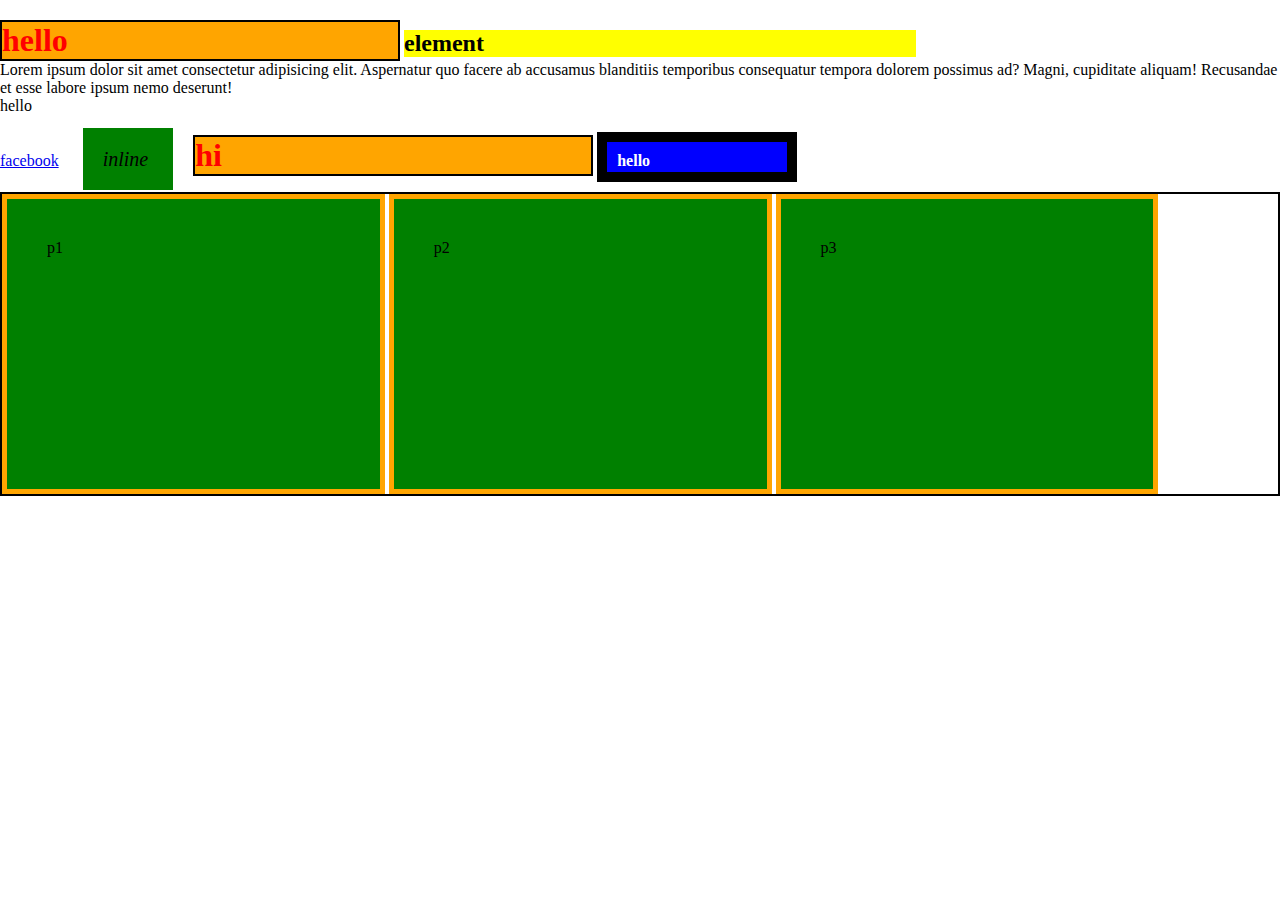
<file: seance-2/index.html>
<!DOCTYPE html>
<html lang="en">
<head>
    <meta charset="UTF-8">
    <meta name="viewport" content="width=device-width, initial-scale=1.0">
    <title>Document</title>
    <link rel="stylesheet" href="style.css">

</head>
<body>
   <h1 class="bigTitle">hello</h1>
   <h2>element </h2>
   <p>Lorem ipsum dolor sit amet consectetur adipisicing elit. Aspernatur quo facere ab accusamus blanditiis temporibus consequatur tempora dolorem possimus ad? Magni, cupiditate aliquam! Recusandae et esse labore ipsum nemo deserunt!</p>
   <div>hello</div>

   <a href="facebook">facebook</a>

   <i>inline </i>
   <h1 class="bigTitle">hi</h1>
   <b>hello</b>


   <div class="container">
        <div class="produit">
            p1
        </div>
        <div class="produit">
            p2
        </div>
        <div class="produit">
            p3
        </div>
   </div>
</body>
</html>
</file>
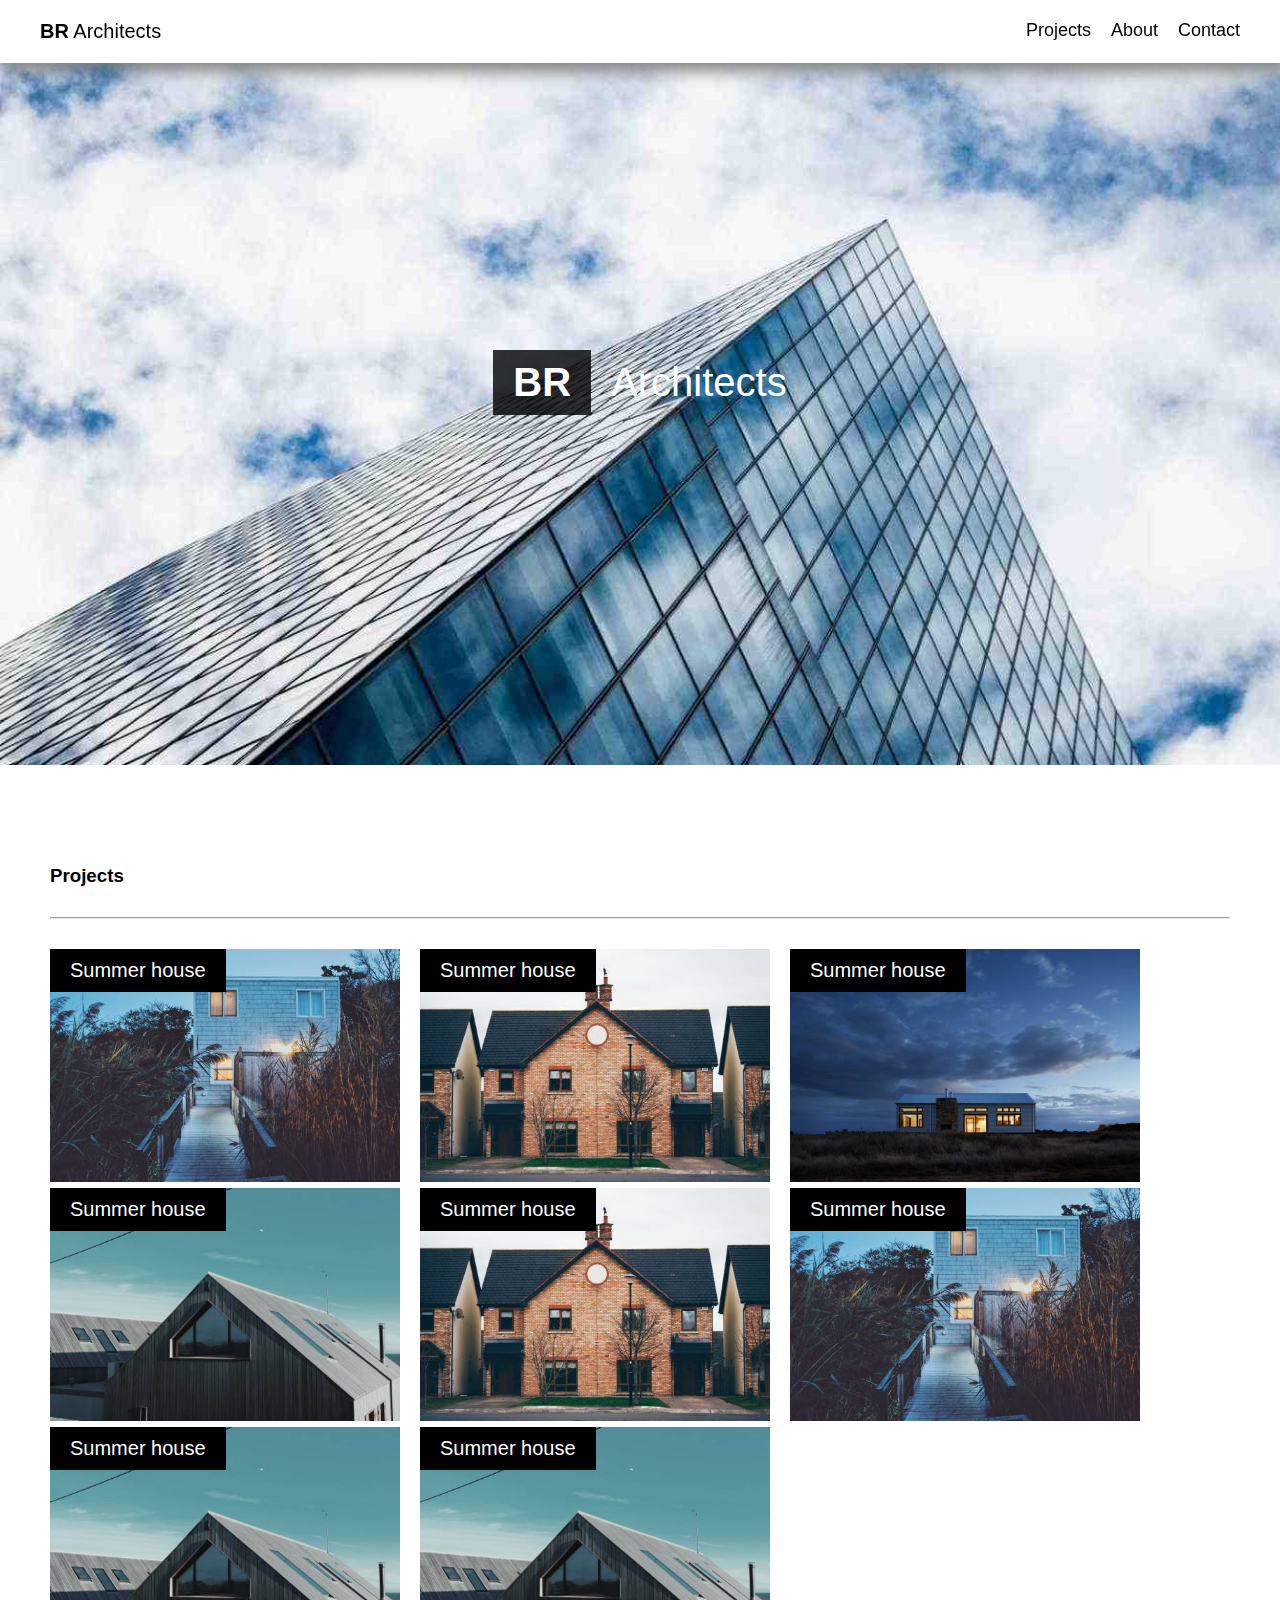
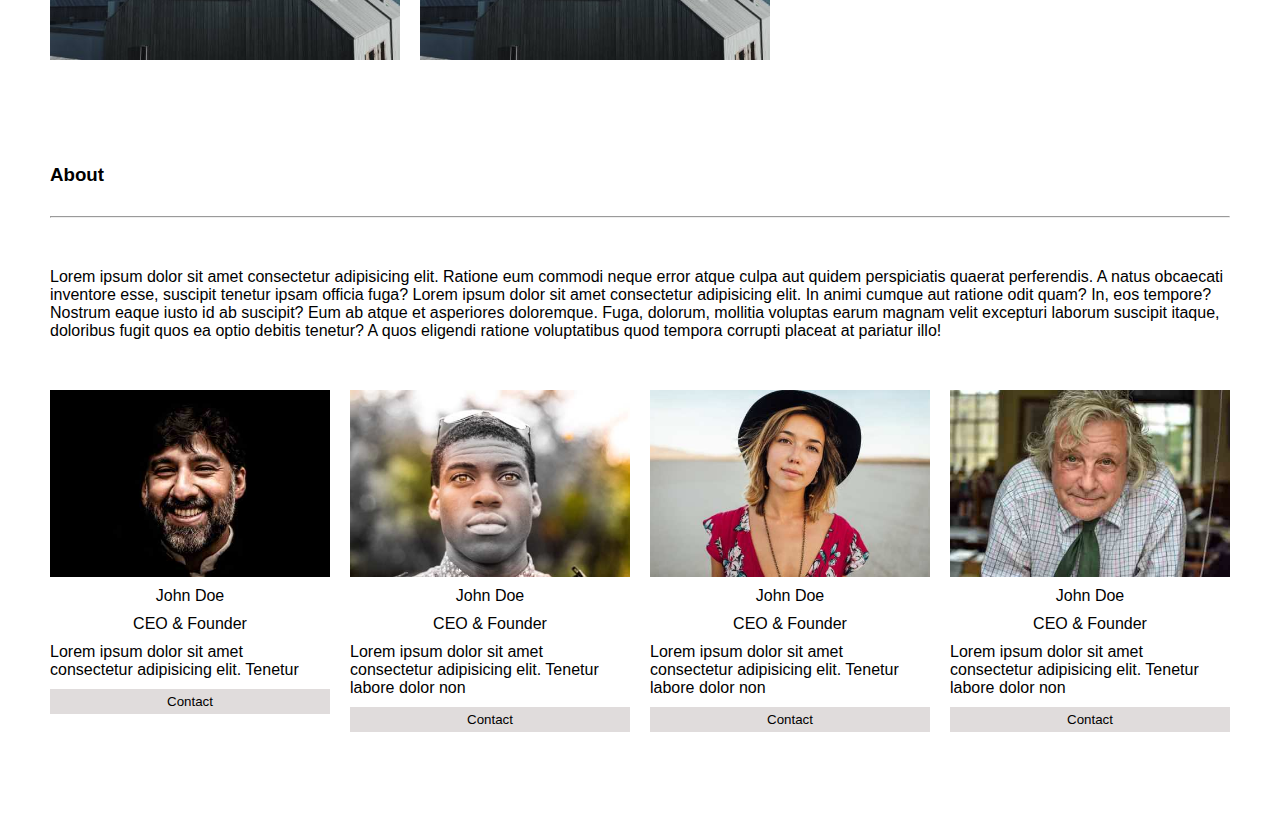
<file: seance-3/index.html>
<!DOCTYPE html>
<html lang="en">
  <head>
    <meta charset="UTF-8" />
    <meta name="viewport" content="width=device-width, initial-scale=1.0" />
    <title>Document</title>
    <link rel="stylesheet" href="style.css" />
  </head>
  <body>
    <div class="navbar">
      <span class="logo"><b>BR</b> Architects</span>
      <ul>
        <li><a href="#projects">Projects</a></li>
        <li><a href="#about"> About</a></li>
        <li><a href="#contact"> Contact</a></li>
      </ul>
    </div>
    <div class="br-architect">
      <div class="text">
        <div class="br">BR</div>
        Architects
      </div>
    </div>

    <div class="project-section" id="projects">
      <h3>Projects</h3>
      <hr />
      <div class="projects">
        <div class="project">
          <span class="text">Summer house</span>
          <img src="images/house1.jpg" alt="" />
        </div>
        <div class="project">
          <span class="text">Summer house</span>
          <img src="images/house2.jpg" alt="" />
        </div>
        <div class="project">
          <span class="text">Summer house</span>
          <img src="images/house3.jpg" alt="" />
        </div>
        <div class="project">
          <span class="text">Summer house</span>
          <img src="images/house4.jpg" alt="" />
        </div>
        <div class="project">
          <span class="text">Summer house</span>
          <img src="images/house5.jpg" alt="" />
        </div>
        <div class="project">
          <span class="text">Summer house</span>
          <img src="images/house6.jpg" alt="" />
        </div>
        <div class="project">
          <span class="text">Summer house</span>
          <img src="images/house7.jpg" alt="" />
        </div>
        <div class="project">
          <span class="text">Summer house</span>
          <img src="images/house8.jpg" alt="" />
        </div>
      </div>
    </div>

    <div class="about-section" id="about">
      <h3>About</h3>
      <hr />
      <p>
        Lorem ipsum dolor sit amet consectetur adipisicing elit. Ratione eum
        commodi neque error atque culpa aut quidem perspiciatis quaerat
        perferendis. A natus obcaecati inventore esse, suscipit tenetur ipsam
        officia fuga? Lorem ipsum dolor sit amet consectetur adipisicing elit.
        In animi cumque aut ratione odit quam? In, eos tempore? Nostrum eaque
        iusto id ab suscipit? Eum ab atque et asperiores doloremque. Fuga,
        dolorum, mollitia voluptas earum magnam velit excepturi laborum suscipit
        itaque, doloribus fugit quos ea optio debitis tenetur? A quos eligendi
        ratione voluptatibus quod tempora corrupti placeat at pariatur illo!
      </p>
      <div class="contacts">
        <div class="contact">
          <img src="images/john_doe.jpg" alt="" />
          <span class="fullname">John Doe</span>
          <span class="job">CEO & Founder</span>
          <p>
            Lorem ipsum dolor sit amet consectetur adipisicing elit. Tenetur
          </p>
          <button>Contact</button>
        </div>
        <div class="contact">
          <img src="images/dan_star.jpg" alt="" />
          <span class="fullname">John Doe</span>
          <span class="job">CEO & Founder</span>
          <p>
            Lorem ipsum dolor sit amet consectetur adipisicing elit. Tenetur
            labore dolor non
          </p>
          <button>Contact</button>
        </div>
        <div class="contact">
          <img src="images/jane_ross.jpg" alt="" />
          <span class="fullname">John Doe</span>
          <span class="job">CEO & Founder</span>
          <p>
            Lorem ipsum dolor sit amet consectetur adipisicing elit. Tenetur
            labore dolor non
          </p>
          <button>Contact</button>
        </div>
        <div class="contact">
          <img src="images/mike_ross.jpg" alt="" />
          <span class="fullname">John Doe</span>
          <span class="job">CEO & Founder</span>
          <p>
            Lorem ipsum dolor sit amet consectetur adipisicing elit. Tenetur
            labore dolor non
          </p>
          <button>Contact</button>
        </div>
      </div>
    </div>
  </body>
</html>
</file>
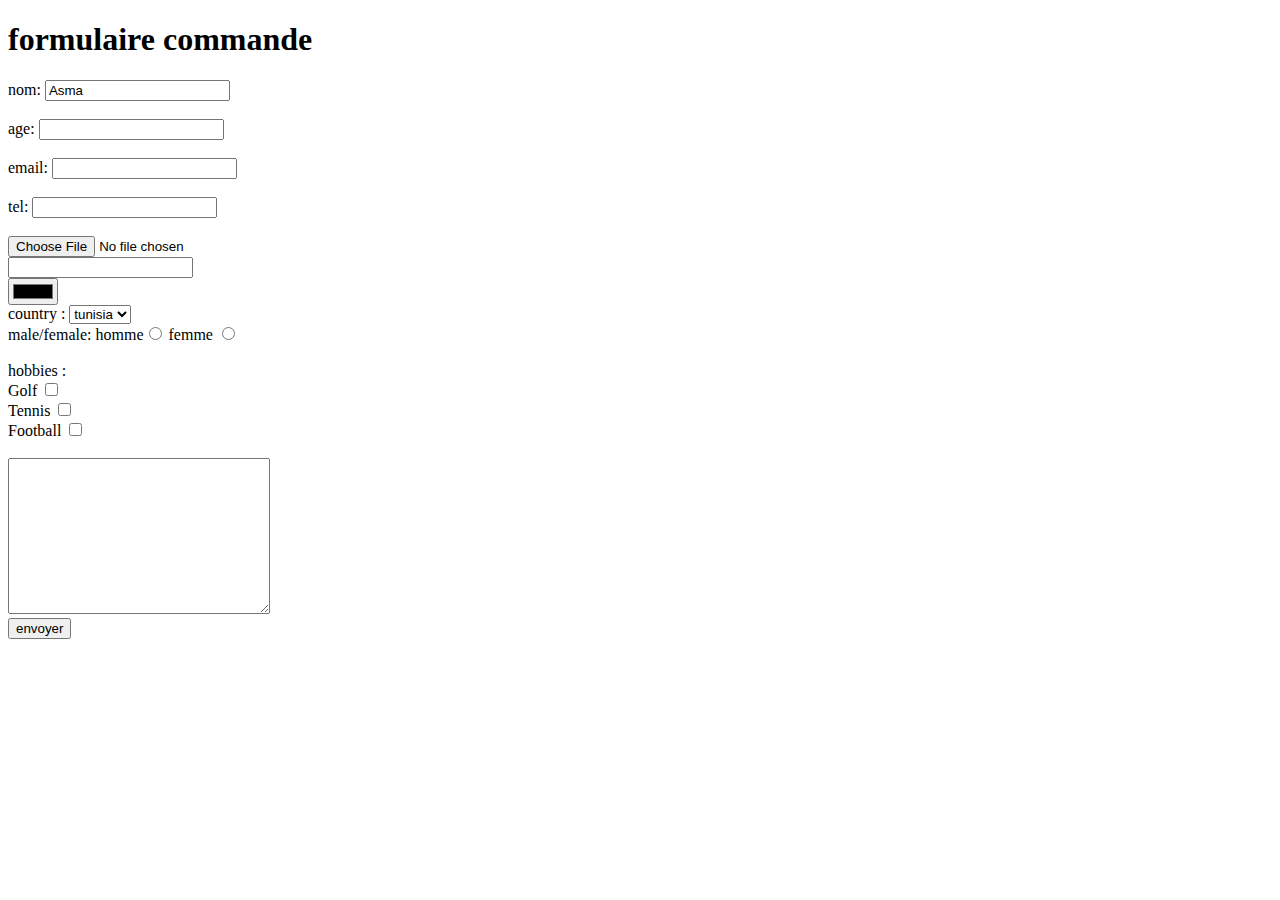
<file: formulaire.html>
<!DOCTYPE html>
<html>
  <head>
    <title>formulaire</title>
  </head>
  <body>
    <h1>formulaire commande</h1>

    <form action="#">
    nom: <input name="name" type="text" value="Asma" placeholder="type your name">
    <br><br>
    age: <input name="age" type="number">
    <br><br>
    email: <input type="email">
    <br><br>
    tel: <input type="tel">
    <br><br>
    <input type="file">
    <br>
    <input type="password">
    <br>
    <input type="color">
    <br>
  <div>
    country :
    <select>
      <option value="tunisia">tunisia</option>
      <option value="france">france</option>
      <option value="finland">finland</option>
    </select>
  </div>
    
    male/female:
    homme<input type="radio" name="gender">
    femme <input type="radio" name="gender">
    <br>
    <br>
    hobbies :
    <br> 
    Golf <input type="checkbox" name="hobbies">
    <br>
    Tennis <input type="checkbox" name="hobbies">
    <br>
    Football  <input type="checkbox" name="hobbies">
    <br>

    <br>

    <textarea name="" id="" cols="30" rows="10"></textarea>
    <br>
    <input type="submit" value="envoyer">
  </form>
  </body>
</html>
</file>
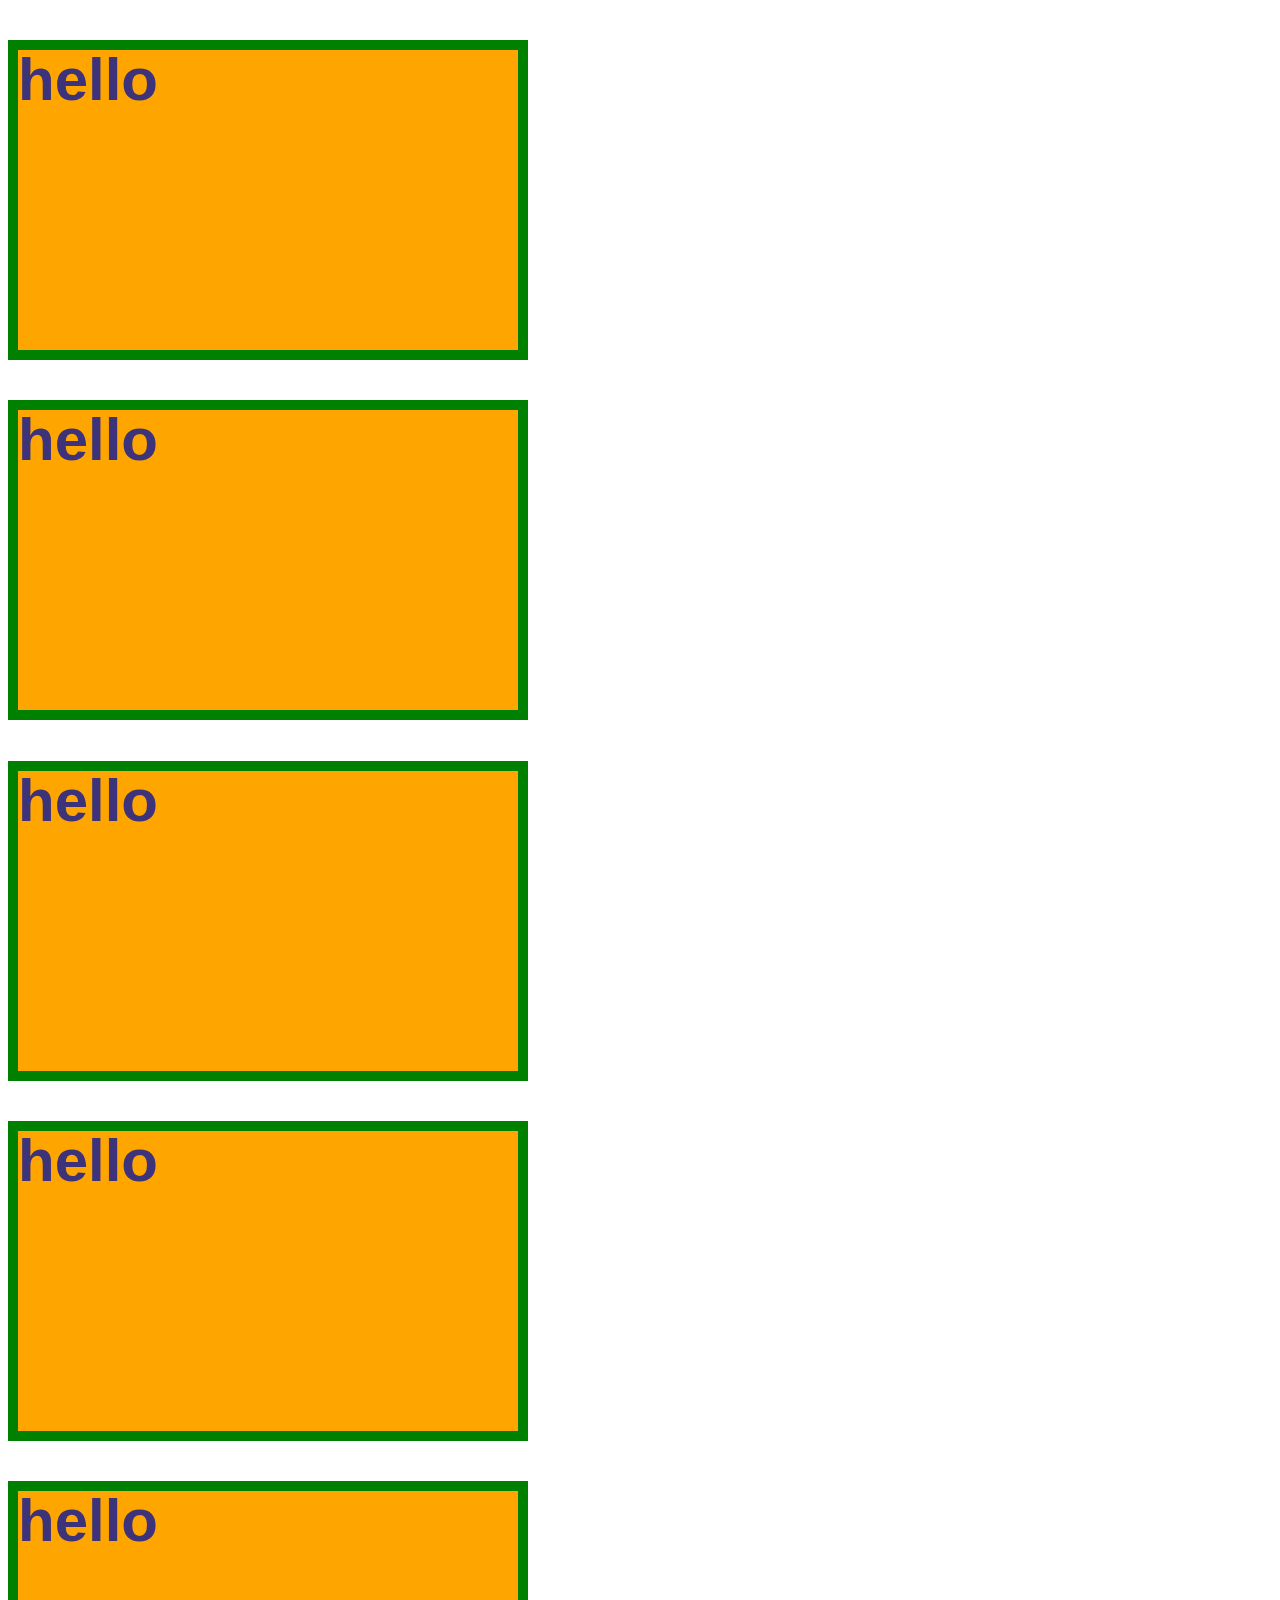
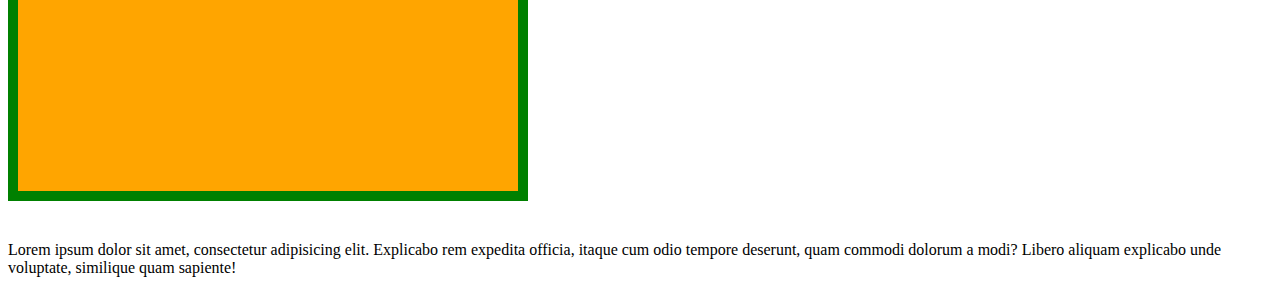
<file: htmlwithcss.html>
<!DOCTYPE html>
<html lang="en">
<head>
  <meta charset="UTF-8">
  <meta name="viewport" content="width=device-width, initial-scale=1.0">
  <title>Document</title>
  <style>
    h1 {
      color: rgb(60, 51, 122);
      background:orange;
      border:10px solid green;
      font-size:60px;
      line-height: 60px;
      font-weight:bolder;
      font-family:sans-serif;
      width:500px;
      height:300px;
    }
    div{

    }
  </style>
</head>
<body>

    <h1 >hello</h1>
    <h1 >hello</h1>
    <h1 >hello</h1>
    <h1 >hello</h1>
    <h1 >hello</h1>

    <div>
      Lorem ipsum dolor sit amet, consectetur adipisicing elit. Explicabo rem expedita officia, itaque cum odio tempore deserunt, quam commodi dolorum a modi? Libero aliquam explicabo unde voluptate, similique quam sapiente!
    </div>
   
</body>
</html>
</file>
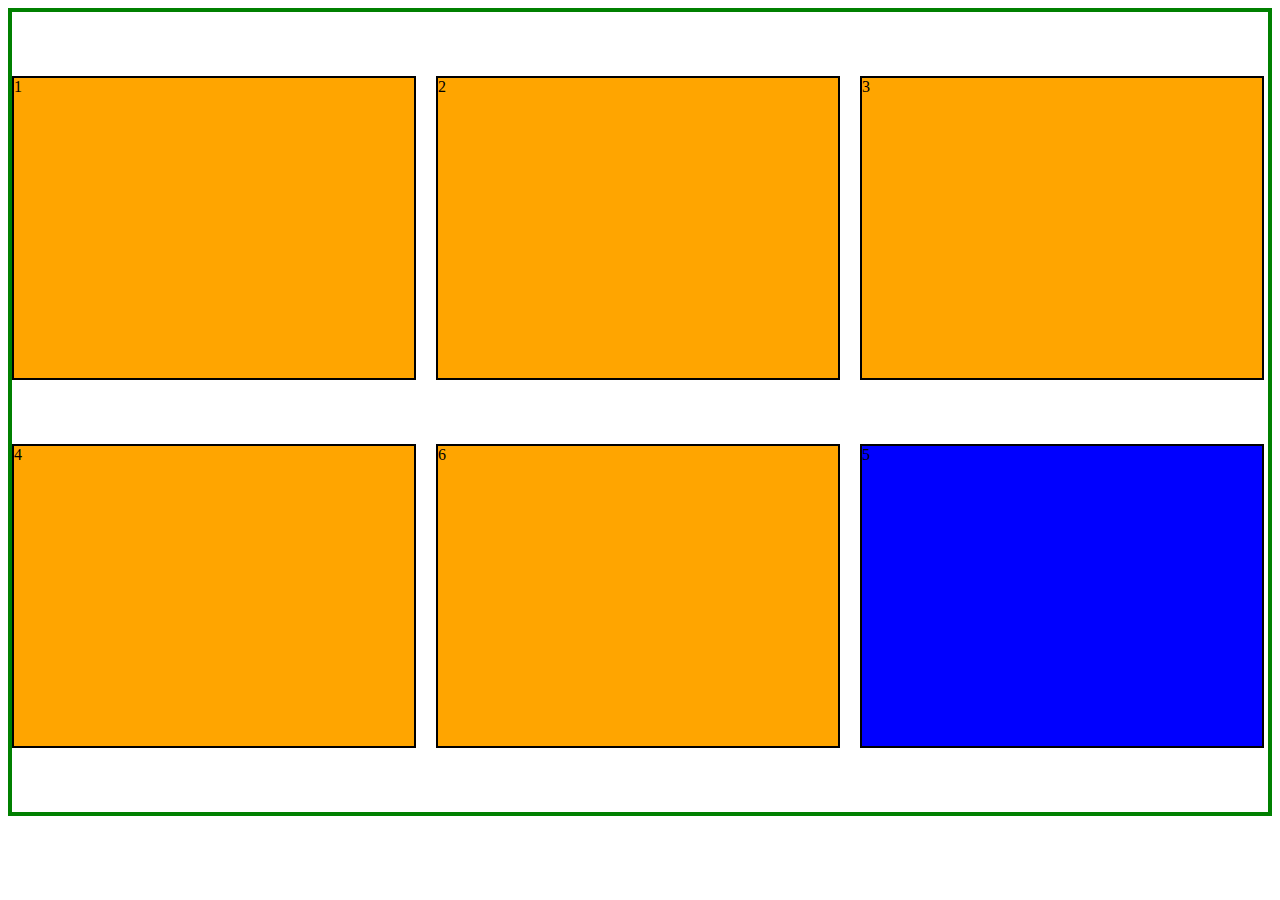
<file: seance-2/flexbox.html>
<!DOCTYPE html>
<html lang="en">
  <head>
    <meta charset="UTF-8" />
    <meta name="viewport" content="width=device-width, initial-scale=1.0" />
    <title>Document</title>
    <style>
      .parent {
        border: 4px solid green;
        display: flex;
        column-gap: 20px;
        height: 800px;
        flex-wrap: wrap;
        align-items: baseline;
        align-content: space-evenly;
      }
      .fils {
        width: 400px;
        height: 300px;
        background: orange;
        border: 2px solid black;
      }
      .unique {
        background: blue;
        order: 1;
      }
    </style>
  </head>
  <body>
    <div class="parent">
      <div class="fils">1</div>
      <div class="fils">2</div>
      <div class="fils">3</div>
      <div class="fils">4</div>
      <div class="fils unique">5</div>
      <div class="fils">6</div>
    </div>
  </body>
</html>
</file>
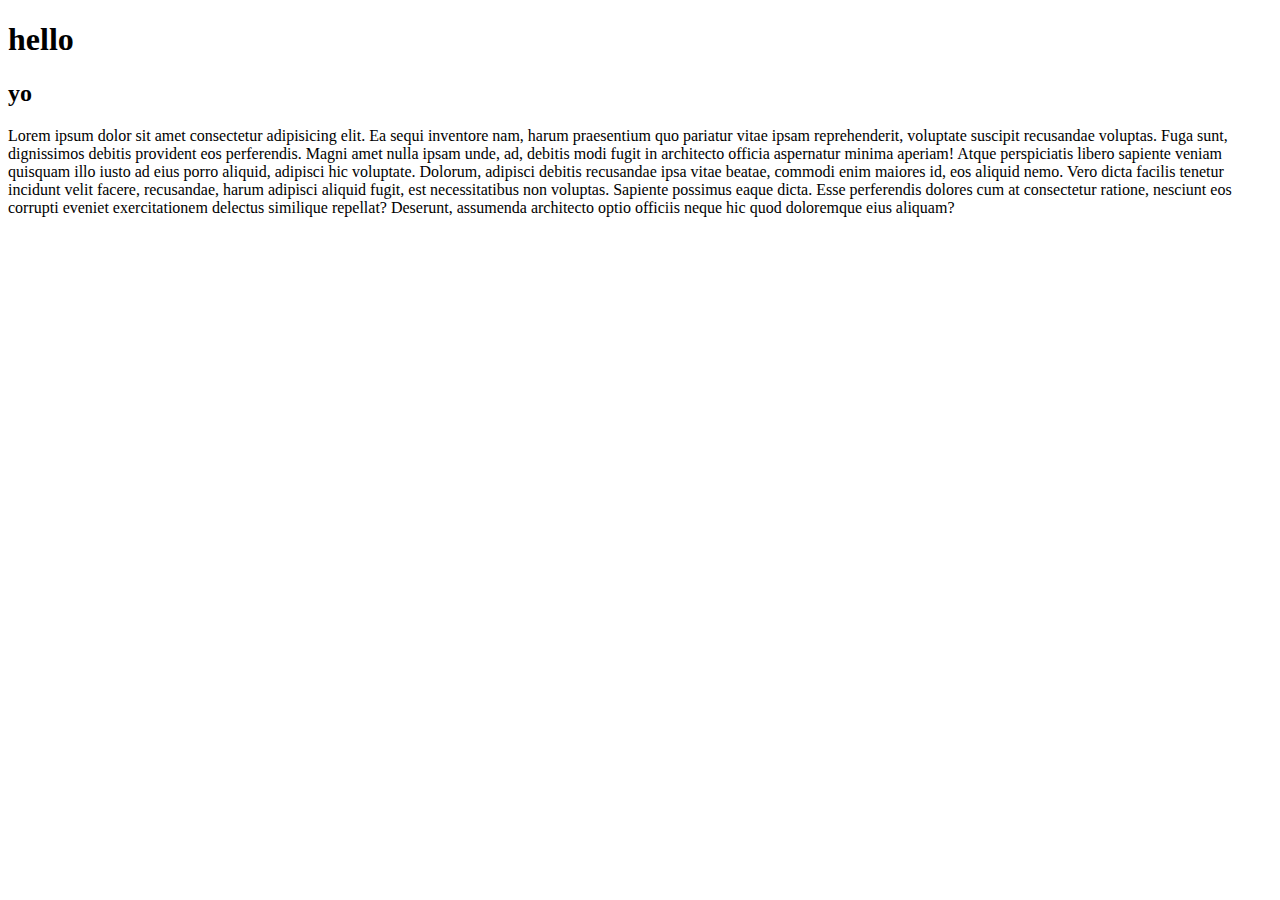
<file: seance-3/animation.html>
<!DOCTYPE html>
<html lang="en">
  <head>
    <meta charset="UTF-8" />
    <meta name="viewport" content="width=device-width, initial-scale=1.0" />
    <title>Document</title>
    <style>
      @keyframes blink {
        0% {
          opacity: 0;
        }
        50% {
          opacity: 1;
        }
        100% {
          opacity: 0;
        }
      }
      @keyframes bluetored {
        0% {
          width: 0%;
          background: blue;
          color: white;
        }
        50% {
          height: 600px;
        }
        100% {
          width: 100%;
          background: red;
          color: blue;
        }
      }

      h2:hover {
        animation-name: blink;
        animation-duration: 2s;
      }
      p:hover {
        animation-name: blink;
        animation-duration: 4s;
      }
    </style>
  </head>
  <body>
    <h1>hello</h1>
    <h2>yo</h2>
    <p>
      Lorem ipsum dolor sit amet consectetur adipisicing elit. Ea sequi
      inventore nam, harum praesentium quo pariatur vitae ipsam reprehenderit,
      voluptate suscipit recusandae voluptas. Fuga sunt, dignissimos debitis
      provident eos perferendis. Magni amet nulla ipsam unde, ad, debitis modi
      fugit in architecto officia aspernatur minima aperiam! Atque perspiciatis
      libero sapiente veniam quisquam illo iusto ad eius porro aliquid, adipisci
      hic voluptate. Dolorum, adipisci debitis recusandae ipsa vitae beatae,
      commodi enim maiores id, eos aliquid nemo. Vero dicta facilis tenetur
      incidunt velit facere, recusandae, harum adipisci aliquid fugit, est
      necessitatibus non voluptas. Sapiente possimus eaque dicta. Esse
      perferendis dolores cum at consectetur ratione, nesciunt eos corrupti
      eveniet exercitationem delectus similique repellat? Deserunt, assumenda
      architecto optio officiis neque hic quod doloremque eius aliquam?
    </p>
  </body>
</html>
</file>
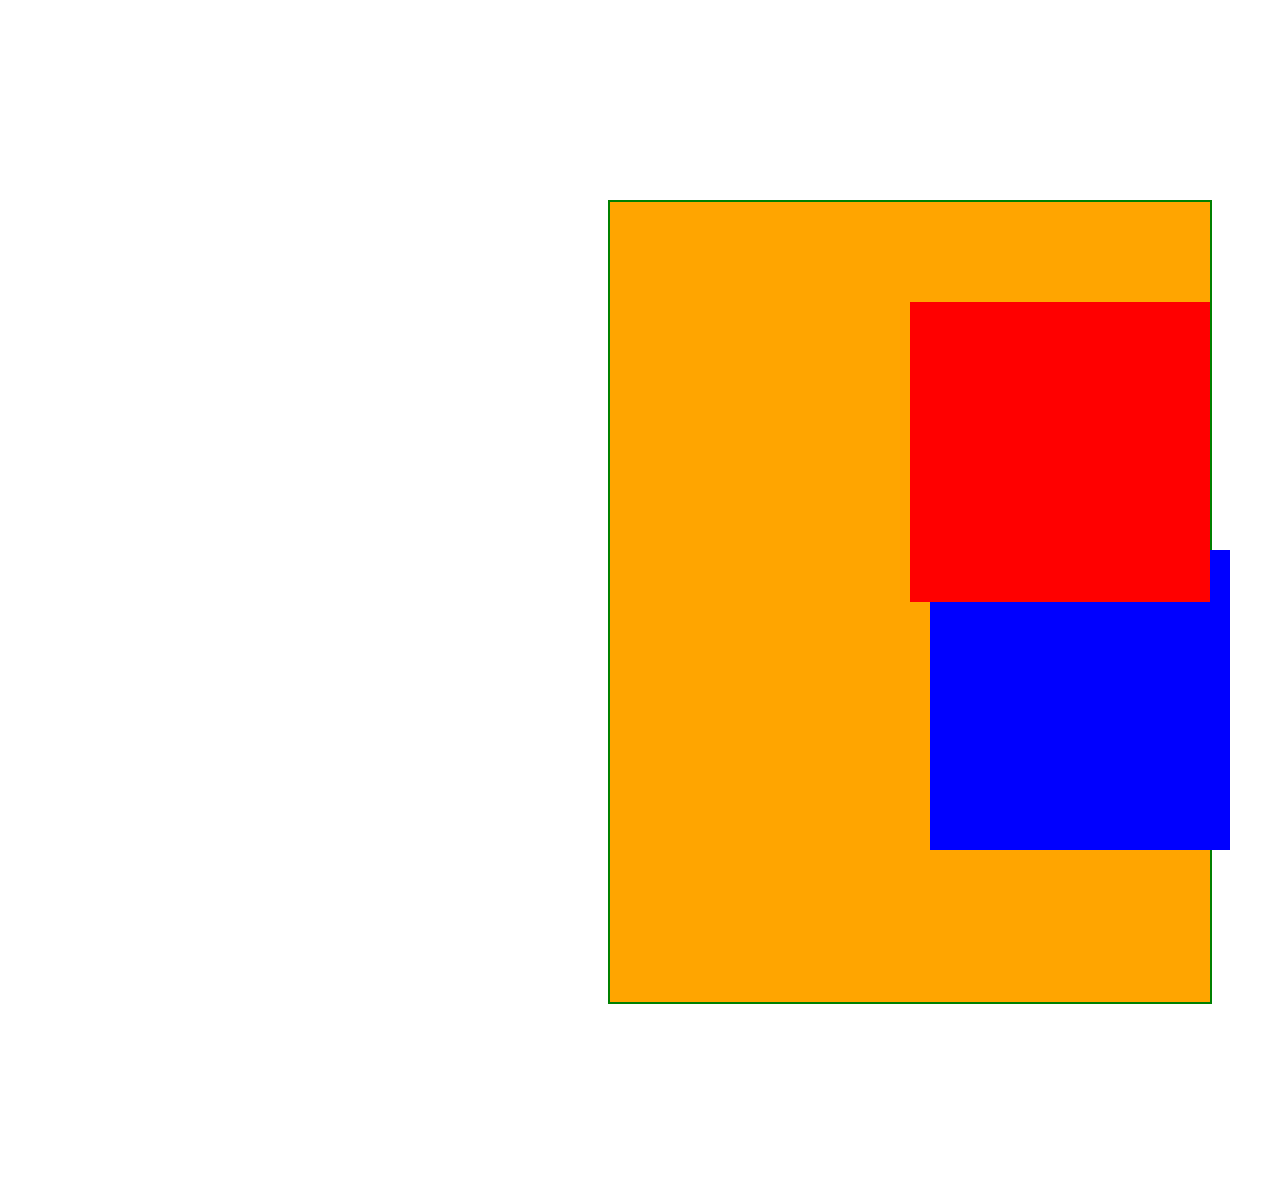
<file: seance-3/position.html>
<!DOCTYPE html>
<html lang="en">
  <head>
    <meta charset="UTF-8" />
    <meta name="viewport" content="width=device-width, initial-scale=1.0" />
    <title>Document</title>
    <style>
      .parent {
        margin: 200px 600px;
        width: 600px;
        height: 800px;
        background: orange;
        border: 2px solid green;
        position: relative;
      }

      .box {
        width: 300px;
        height: 300px;
        background: blue;
        position: fixed;
        bottom: 50px;
        right: 50px;
        z-index: 1;
      }
      .box-1 {
        width: 300px;
        height: 300px;
        background: red;
        position: absolute;
        right: 0;
        top: 100px;
        z-index: 5;
      }
    </style>
  </head>
  <body>
    <div class="parent">
      <div class="box"></div>
      <div class="box-1"></div>
    </div>
  </body>
</html>
</file>
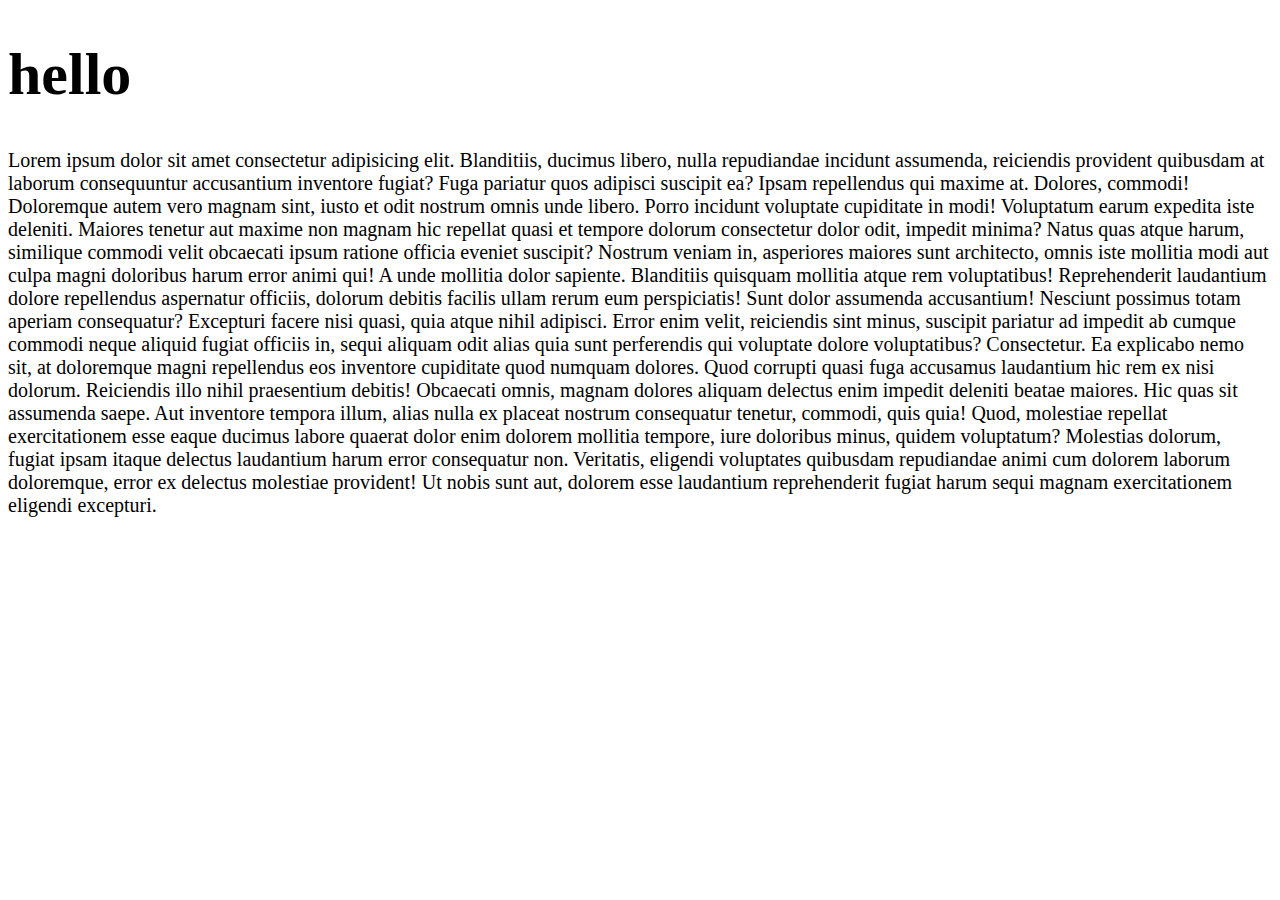
<file: seance-3/responsivedesign.html>
<!DOCTYPE html>
<html lang="en">
  <head>
    <meta charset="UTF-8" />
    <meta name="viewport" content="width=device-width, initial-scale=1.0" />
    <title>Document</title>
    <style>
      .boxes {
        display: flex;
        justify-content: center;
        gap: 20px;
        flex-wrap: wrap;
      }
      .box {
        width: 300px;
        height: 300px;
        background: orange;
        border: 1px solid black;
      }
      h1 {
        font-size: 60px;
      }
      p {
        font-size: 20px;
      }
      /* break point 600px */
      @media (max-width: 600px) {
        body {
          background: orange;
        }

        h1 {
          font-size: 30px;
        }
        p {
          font-size: 11px;
        }
      }
      @media (min-width: 600px) and (max-width: 1000px) {
        body {
          background: blue;
        }
      }
    </style>
  </head>
  <body>
    <!--<div class="boxes">
      <div class="box"></div>
      <div class="box"></div>
      <div class="box"></div>
      <div class="box"></div>
    </div>-->

    <h1>hello</h1>
    <p>
      Lorem ipsum dolor sit amet consectetur adipisicing elit. Blanditiis,
      ducimus libero, nulla repudiandae incidunt assumenda, reiciendis provident
      quibusdam at laborum consequuntur accusantium inventore fugiat? Fuga
      pariatur quos adipisci suscipit ea? Ipsam repellendus qui maxime at.
      Dolores, commodi! Doloremque autem vero magnam sint, iusto et odit nostrum
      omnis unde libero. Porro incidunt voluptate cupiditate in modi! Voluptatum
      earum expedita iste deleniti. Maiores tenetur aut maxime non magnam hic
      repellat quasi et tempore dolorum consectetur dolor odit, impedit minima?
      Natus quas atque harum, similique commodi velit obcaecati ipsum ratione
      officia eveniet suscipit? Nostrum veniam in, asperiores maiores sunt
      architecto, omnis iste mollitia modi aut culpa magni doloribus harum error
      animi qui! A unde mollitia dolor sapiente. Blanditiis quisquam mollitia
      atque rem voluptatibus! Reprehenderit laudantium dolore repellendus
      aspernatur officiis, dolorum debitis facilis ullam rerum eum perspiciatis!
      Sunt dolor assumenda accusantium! Nesciunt possimus totam aperiam
      consequatur? Excepturi facere nisi quasi, quia atque nihil adipisci. Error
      enim velit, reiciendis sint minus, suscipit pariatur ad impedit ab cumque
      commodi neque aliquid fugiat officiis in, sequi aliquam odit alias quia
      sunt perferendis qui voluptate dolore voluptatibus? Consectetur. Ea
      explicabo nemo sit, at doloremque magni repellendus eos inventore
      cupiditate quod numquam dolores. Quod corrupti quasi fuga accusamus
      laudantium hic rem ex nisi dolorum. Reiciendis illo nihil praesentium
      debitis! Obcaecati omnis, magnam dolores aliquam delectus enim impedit
      deleniti beatae maiores. Hic quas sit assumenda saepe. Aut inventore
      tempora illum, alias nulla ex placeat nostrum consequatur tenetur,
      commodi, quis quia! Quod, molestiae repellat exercitationem esse eaque
      ducimus labore quaerat dolor enim dolorem mollitia tempore, iure doloribus
      minus, quidem voluptatum? Molestias dolorum, fugiat ipsam itaque delectus
      laudantium harum error consequatur non. Veritatis, eligendi voluptates
      quibusdam repudiandae animi cum dolorem laborum doloremque, error ex
      delectus molestiae provident! Ut nobis sunt aut, dolorem esse laudantium
      reprehenderit fugiat harum sequi magnam exercitationem eligendi excepturi.
    </p>
  </body>
</html>
</file>
<file: seance-2/style.css>
* {
    margin:0;
    padding:0;
    box-sizing: border-box;
}

.bigTitle{
    width:400px;
    margin-top:20px;
    height:100%;
    display: inline-block;
    background-color: orange;
    color:red;
    border:2px solid black;
}

h2 {
    display: inline-block;
    background:yellow;
    width:40%;
}

i{
    display:inline;
    background:green;
    width:200px;
    padding:20px;
    margin:20px;
    font-size:20px;
}



b {
    
    display:inline-block;
    width:200px;
    height:50px;
    background:blue;
    color:white;
    padding:10px;
    border:10px solid black;
}


.container {
    margin-top:10px;
    border:2px solid black;
}


.produit {
    display:inline-block;
    width:30%;
    height:300px;
    background:green;
    padding:40px;
    border:5px solid orange;
}

.details{
 display: inline-block;
}
</file>
<file: seance-3/style.css>
*{
    padding:0;
    margin:0;
    box-sizing: border-box;
}
body{
    font-family: sans-serif;
}
.navbar{
    display:flex;
    justify-content: space-between;
    padding:20px 40px;
    box-shadow: 4px 8px 16px gray;
    position: fixed;
    z-index: 99;
    width:100%;
    background:white;
}

.navbar ul{
    display:flex;
    list-style: none;
    gap:20px;
}

.navbar .logo{
    font-size:20px;
}
.navbar ul li {
    font-size:18px;
    
}
.navbar ul li a {
    color:black;
    text-decoration: none;
}
.navbar ul li a:hover {
    color:gray;
}


.br-architect{
    display:flex;
    justify-content: center;
    align-items: center;
    height:85vh;
    background-image : url("images/architect.jpg");
    background-repeat: no-repeat;
    background-size:cover;
}
.br-architect .text {
    display:flex;
    gap:20px;
    font-size:40px;
    align-items: center;
    color:white;
}
.text .br{
    background:rgba(0, 0, 0, 0.802);
    font-weight:bold;
    padding:10px 20px;
}


.project-section {
    margin:100px 50px;
}
.project-section hr {
    margin:30px 0;
}


.projects {
    display:flex;
    flex-wrap:wrap;
    column-gap:20px;
    row-gap: 2px;
}

.project {
    position:relative;
    width:24%;
    min-width:350px;
}

.project img {
    width:100%;
}
.project .text{
    position:absolute;
    top:0;
    left:0;
    z-index:2;
    background:black;
    color:white;
    padding:10px 20px;
    font-size:20px;
}


.about-section {
    margin:100px 50px;
}
.about-section hr {
    margin:30px 0;
}
.about-section > p {
    margin:50px 0;
}

.contacts {
    display:flex;
    gap:20px;
}

.contact {
    width:24%;
    display: flex;
    flex-direction: column;
    gap:10px;
    align-items: center;
}
.contact img {
    width:100%;
}

.contact button{
    width:100%;
    height:25px;
    border:none;
    background-color: rgb(224, 220, 220);
}
</file>
